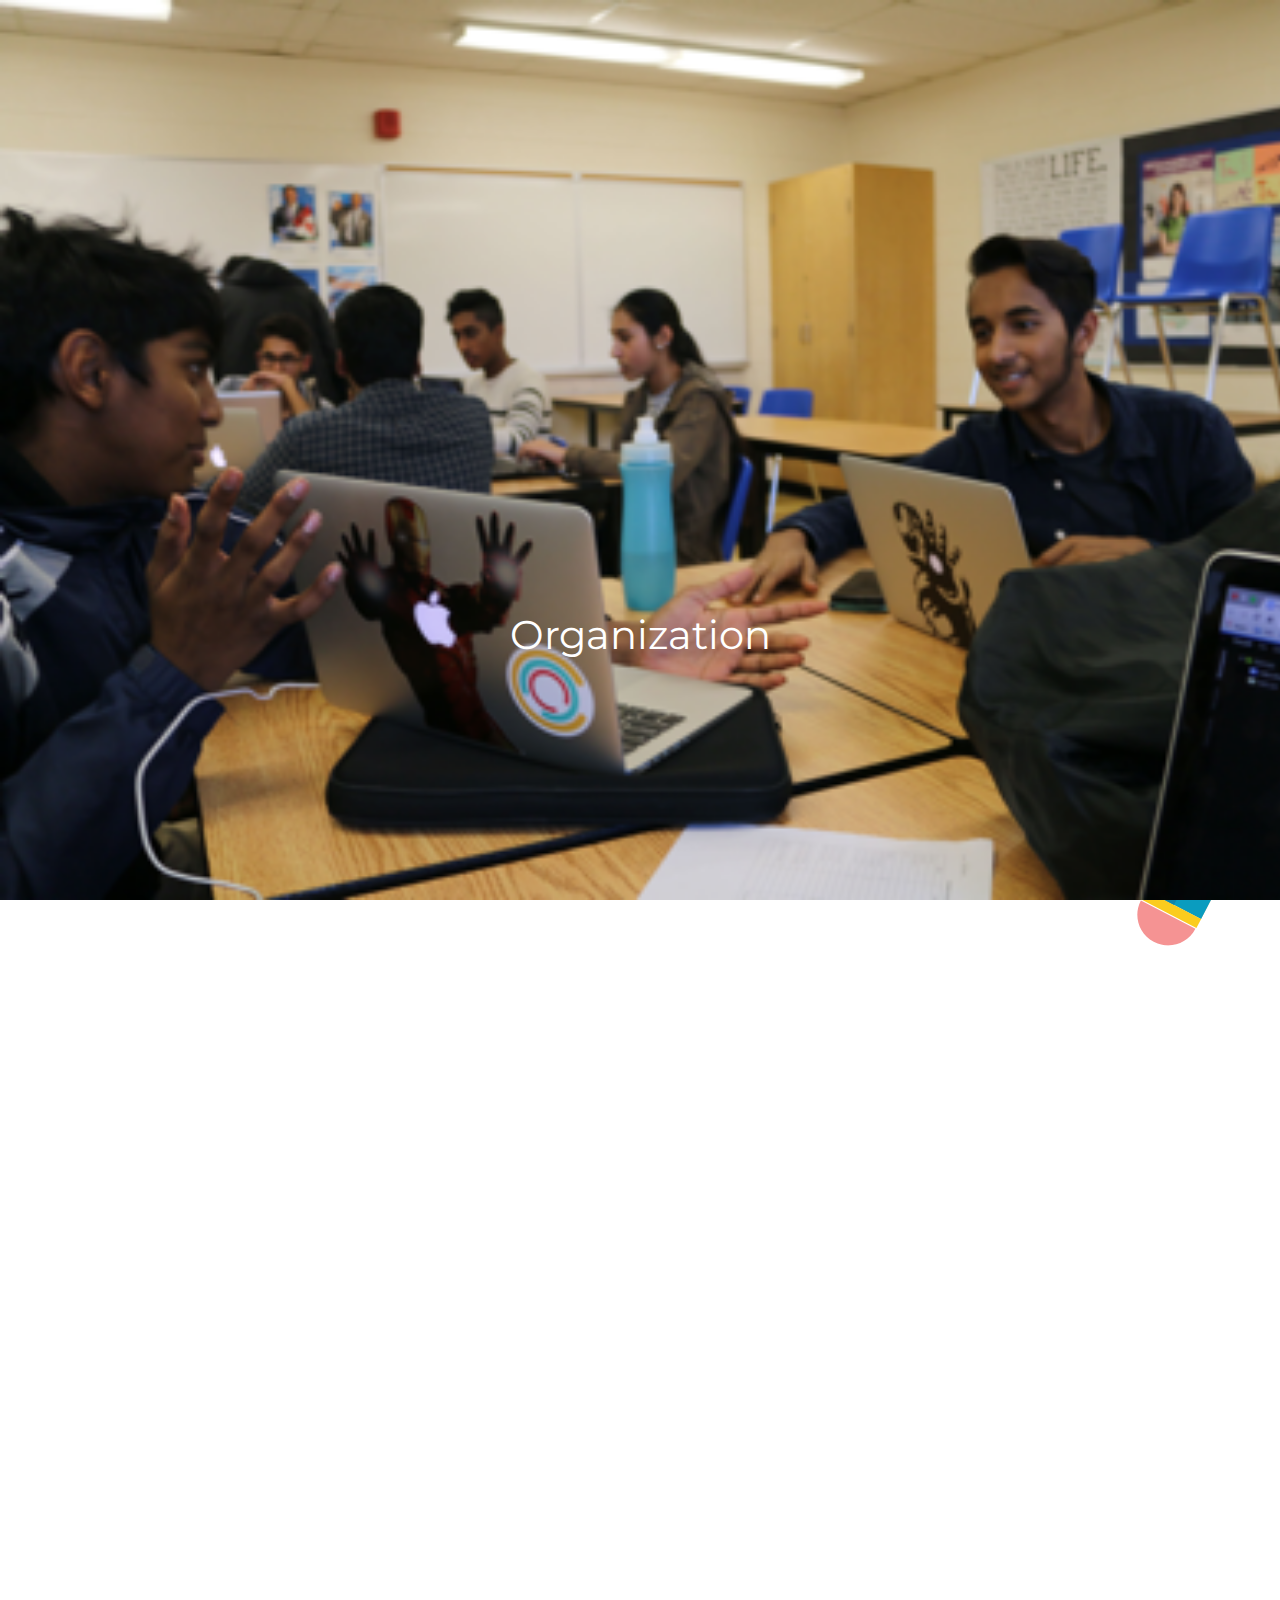
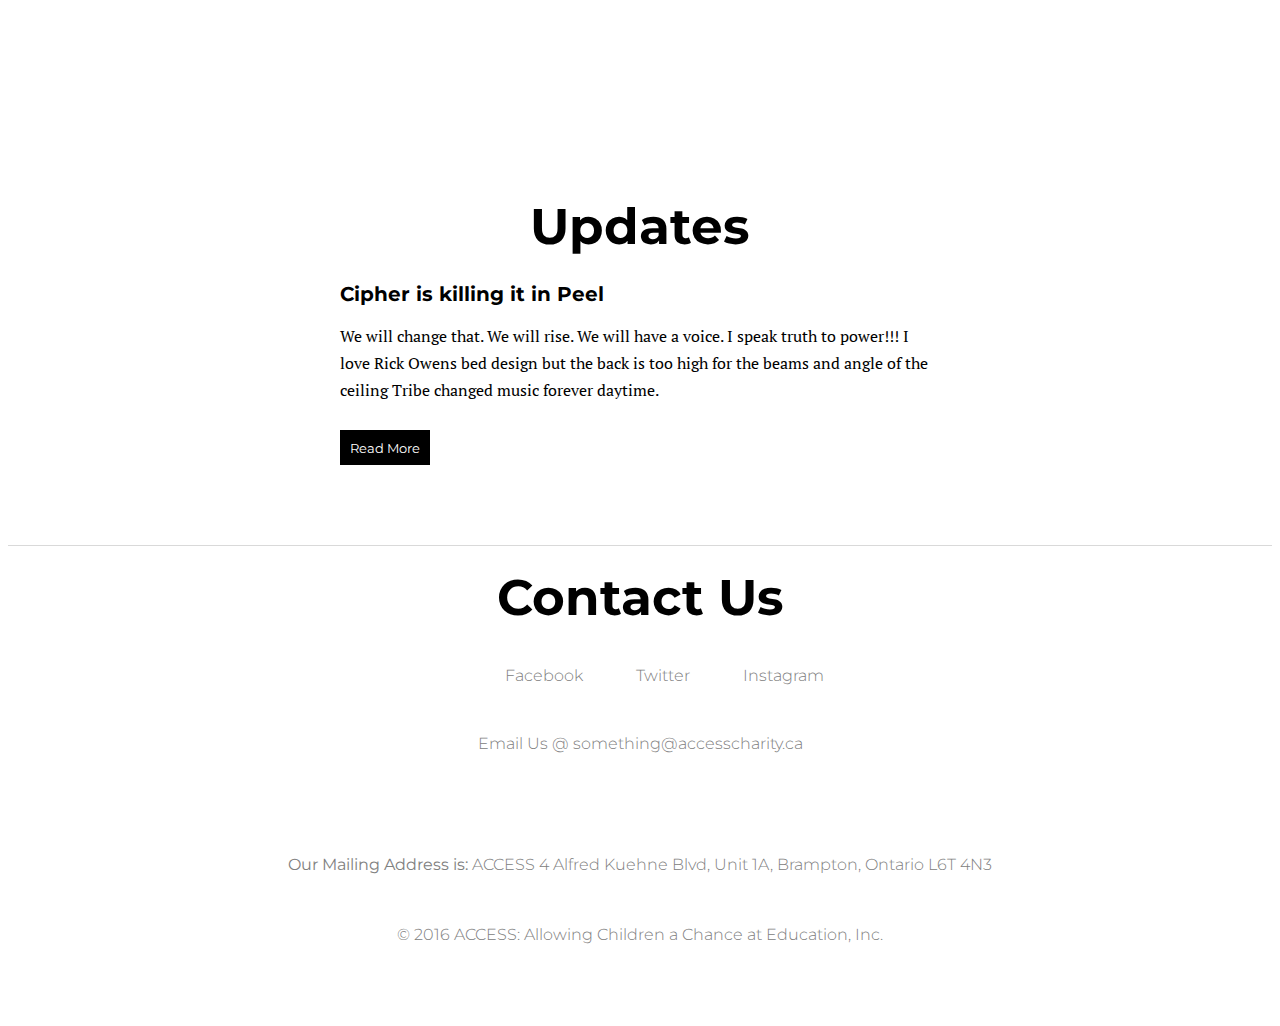
<file: index.html>
<!DOCTYPE html>
<html>
    <head>
        <title>ACCESS Website</title>
        <meta name="viewport" content="width=device-width, initial-scale=1">
        <script src="https://use.fonticons.com/2e323c14.js"></script>
        <link href='https://fonts.googleapis.com/css?family=PT+Serif:400,700' rel='stylesheet' type='text/css'>
        <link href='https://fonts.googleapis.com/css?family=Montserrat:400,700' rel='stylesheet' type='text/css'>
        <link rel="stylesheet" href="https://maxcdn.bootstrapcdn.com/bootstrap/3.3.6/css/bootstrap.min.css" integrity="sha384-1q8mTJOASx8j1Au+a5WDVnPi2lkFfwwEAa8hDDdjZlpLegxhjVME1fgjWPGmkzs7" crossorigin="anonymous">
        <link rel="stylesheet" href="css/main.css">
    </head>
    
    <body>
        <div class="navbar navbar-default navbar-fixed-top">
            <div class="container" id="navcontainer">
              <a class="navlink">Portfolio</a>
              <a class="navlink">Updates</a>
              <a class="navlink">Apply</a>
              <a class="navlink">Contact Us</a>
             </div>
        </div>
        <div class="container-fluid col-xs-12" id="main">
            <div id="main">
                <div class="positioner">
                    <h1 id="title"> access</h1>
                    <h1 id="question"> How Can We <br>Help You?</h1>
                    <h2 id="text">ACCESS mentors youth-led orgs.</h2>
                    <button type="button" class="btn btn-default" id="action"> See More </button>
                </div>
                <img class="img-responsive" id="pencil" src="img/ACCESSimage.svg">
            </div>
        </div>
        
        <div class="container-fluid" id="organizations">
         <div class="row" id="orgtoprow">
            <a class= "col-xs-3" href="org.html">
                <div class="dummy"></div>
                 <div class="org">
                     Organization
                </div>
            </a>
            <a class="col-xs-3" href="org.html">
                 <div class="dummy"></div>
                  <div class="org">
                     Organization
                </div>
            </a>
            <a class="col-xs-3" href="org.html">
            <div class="dummy"></div>
            <div class="org">
                Organization
            </div>
            </a>
<a class="col-xs-3" href="org.html">
                                     <div class="dummy"></div>

                     <div class="org">
                     Organization
                </div>
            </a>
         </div>
         <div class="row"  id="orgbotrow">
 <a class= "col-xs-3" href="org.html">
                <div class="dummy"></div>
                  <div class="org">
                     Organization
                </div>
            </a>
 <a class= "col-xs-3" href="org.html">
                <div class="dummy"></div>
                  <div class="org">
                     Organization
                </div>
            </a>
 <a class= "col-xs-3" href="org.html">
                <div class="dummy"></div>
                  <div class="org">
                     Organization
                </div>
            </a>
 <a class= "col-xs-3" href="org.html">
                <div class="dummy"></div>
                  <div class="org">
                     Organization
                </div>
            </a>
         </div>
     </div>
         <div class="container" id="blog">
             <h1>Updates</h1>
         <div class="container" id="post">
             <h2 id="postcontent">Cipher is killing it in Peel</h2>
             <p>We will change that. We will rise. We will have a voice. I speak truth to power!!! I love Rick Owens bed design but the back is too high for the beams and angle of the ceiling Tribe changed music forever daytime.</p>
             <button id="blogaction"> Read More </button>
         </div>
         </div>
           <div class="container-fluid" id="contactus">
                   <h1> Contact Us</h1>
                   <div class="col-xs-12" style="text-align: center"> 
                        <a class="socialmediablock" href="https://google.com">
                                 <i class="fa fa-facebook-official fa-2x" id="facebook"> </i>
                                 <p id="facebooklink" class="socialmedia">Facebook</p>
                         </a>
                        <a class="socialmediablock" href="https://google.com">
                              <i class="fa fa-twitter fa-2x" id="facebook"> </i>
                             <p class="socialmedia">Twitter</p>
                         </a>
                         <a class="socialmediablock" href="https://google.com">
                              <i class="fa fa-instagram fa-2x" id="facebook"> </i>
                             <p class="socialmedia">Instagram</p>
                         </a>
                         <p> Email Us @ something@accesscharity.ca</p>
                   </div>
                   <p style="text-align: center; padding-top: 70px;"> 
                   <b style="color: grey;">Our Mailing Address is: </b> ACCESS
                    4 Alfred Kuehne Blvd, Unit 1A, Brampton, Ontario L6T 4N3
                    <br><br>
                    
                    © 2016 ACCESS: Allowing Children a Chance at Education, Inc.
</p>
                 </div>
    </body>
</html>
</file>
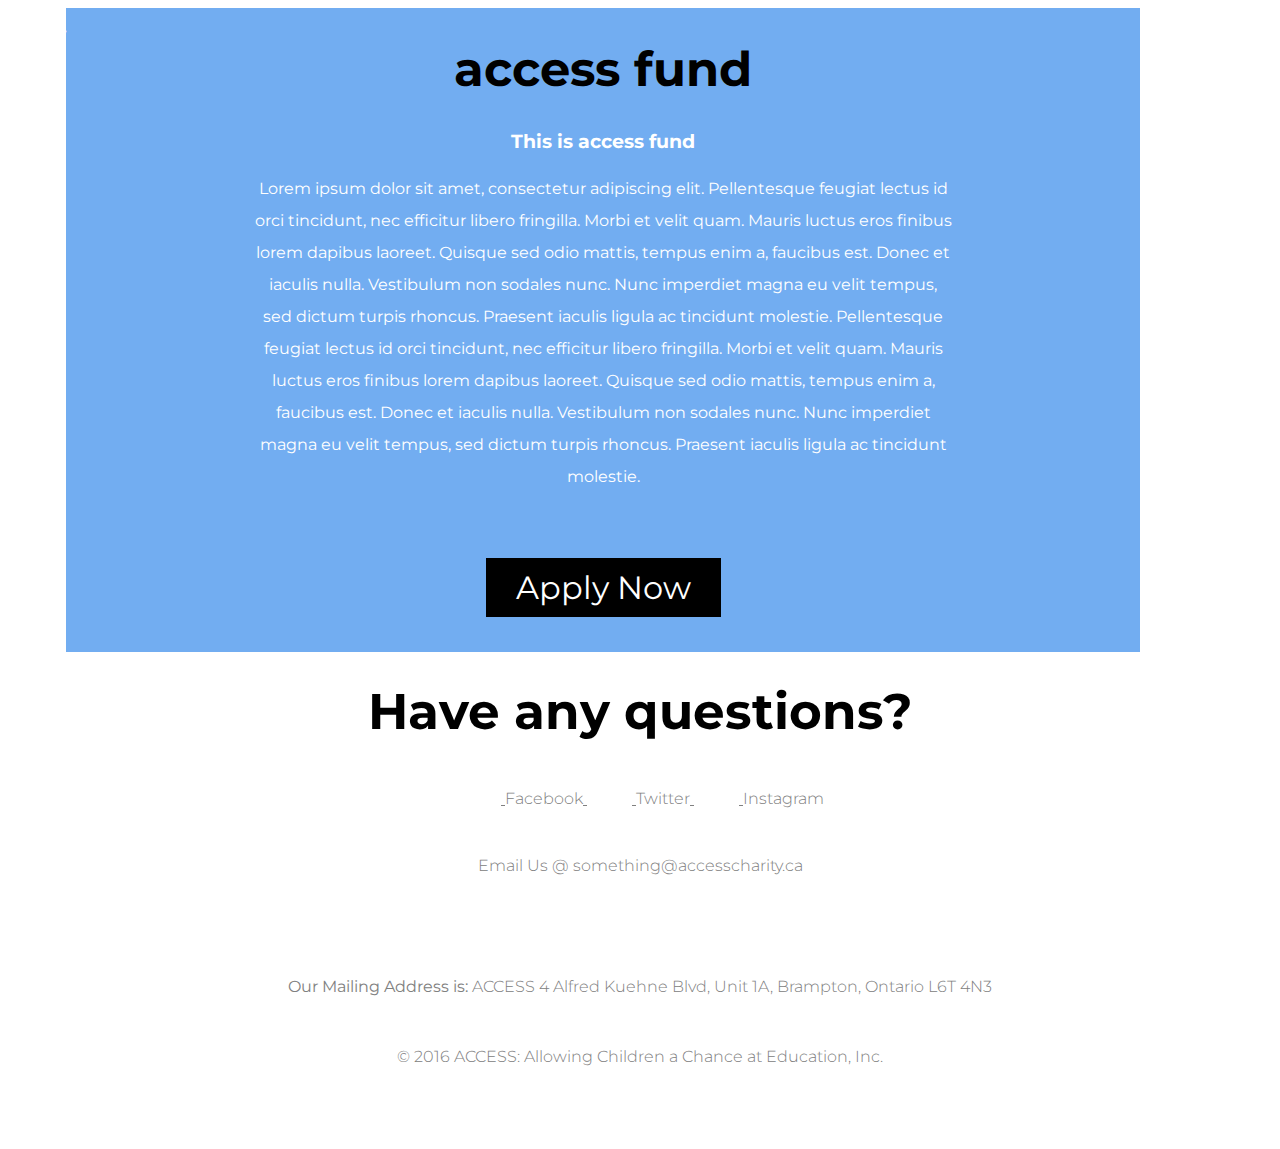
<file: apply.html>
<!doctype html>
<html lang="en">
<head>
    <meta charset="UTF-8">
    <title>ACCESS Fund</title>
    <meta name="viewport" content="width=device-width, initial-scale=1">
    <script src="https://use.fonticons.com/2e323c14.js"></script>
    <link href="https://maxcdn.bootstrapcdn.com/font-awesome/4.6.3/css/font-awesome.min.css" rel="stylesheet" integrity="sha384-T8Gy5hrqNKT+hzMclPo118YTQO6cYprQmhrYwIiQ/3axmI1hQomh7Ud2hPOy8SP1" crossorigin="anonymous">
    <link href='https://fonts.googleapis.com/css?family=PT+Serif:400,700' rel='stylesheet' type='text/css'>
    <link href='https://fonts.googleapis.com/css?family=Montserrat:400,700' rel='stylesheet' type='text/css'>
    <link rel="stylesheet" href="https://maxcdn.bootstrapcdn.com/bootstrap/3.3.6/css/bootstrap.min.css" integrity="sha384-1q8mTJOASx8j1Au+a5WDVnPi2lkFfwwEAa8hDDdjZlpLegxhjVME1fgjWPGmkzs7" crossorigin="anonymous">
    <link href="css/apply.css" rel="stylesheet">
</head>
<body>
    <div class="container col-xs-12" id="header">
            <h3> Apply </h3>
            <a> Return to Home</a>
    </div>
    <div class="container-fluid col-xs-12" id="main">
        <h1 style="font-weight: 700; font-size: 3em;"> access fund</h1>
        <h3> This is access fund</h3>
        <div class="col-xs-12">
            <div class="col-xs-12">
                <p> Lorem ipsum dolor sit amet, consectetur adipiscing elit. Pellentesque feugiat lectus id orci tincidunt, nec efficitur libero fringilla. Morbi et velit quam. Mauris luctus eros finibus lorem dapibus laoreet. Quisque sed odio mattis, tempus enim a, faucibus est. Donec et iaculis nulla. Vestibulum non sodales nunc. Nunc imperdiet magna eu velit tempus, sed dictum turpis rhoncus. Praesent iaculis ligula ac tincidunt molestie. Pellentesque feugiat lectus id orci tincidunt, nec efficitur libero fringilla. Morbi et velit quam. Mauris luctus eros finibus lorem dapibus laoreet. Quisque sed odio mattis, tempus enim a, faucibus est. Donec et iaculis nulla. Vestibulum non sodales nunc. Nunc imperdiet magna eu velit tempus, sed dictum turpis rhoncus. Praesent iaculis ligula ac tincidunt molestie. 
            </div>
            </p>
            <i class="col-xs-4 fa fa-money fa-5x" aria-hidden="true"></i>
            <i class="col-xs-4 fa fa-line-chart fa-5x"></i>
            <i class="col-xs-4 fa fa-pencil fa-5x"></i>
            <button id="action"> Apply Now </button>
        </div>

    </div>
    <div class="container-fluid col-xs-12" id="contactus">
        <h2> Have any questions?</h2>
        <div class="col-xs-12" style="text-align: center"> 
            <a class="socialmediablock" href="https://google.com">
                <i class="fa fa-facebook-official fa-2x" id="facebook"> </i>
                 <p id="facebooklink" class="socialmedia">Facebook</p>
            </a>
            <a class="socialmediablock" href="https://google.com">
                <i class="fa fa-twitter fa-2x" id="facebook"> </i>
                <p class="socialmedia">Twitter</p>
            </a>
            <a class="socialmediablock" href="https://google.com">
                <i class="fa fa-instagram fa-2x" id="facebook"> </i>
                <p class="socialmedia">Instagram</p>
            </a>
            <p> Email Us @ something@accesscharity.ca</p>
        </div>
        <p style="text-align: center; padding-top: 70px;"> 
        <b style="color: grey;">Our Mailing Address is: </b>
        ACCESS 4 Alfred Kuehne Blvd, Unit 1A, Brampton, Ontario L6T 4N3
        <br><br>
        © 2016 ACCESS: Allowing Children a Chance at Education, Inc.
        </p>
    </div>
</body>
</html>
</file>
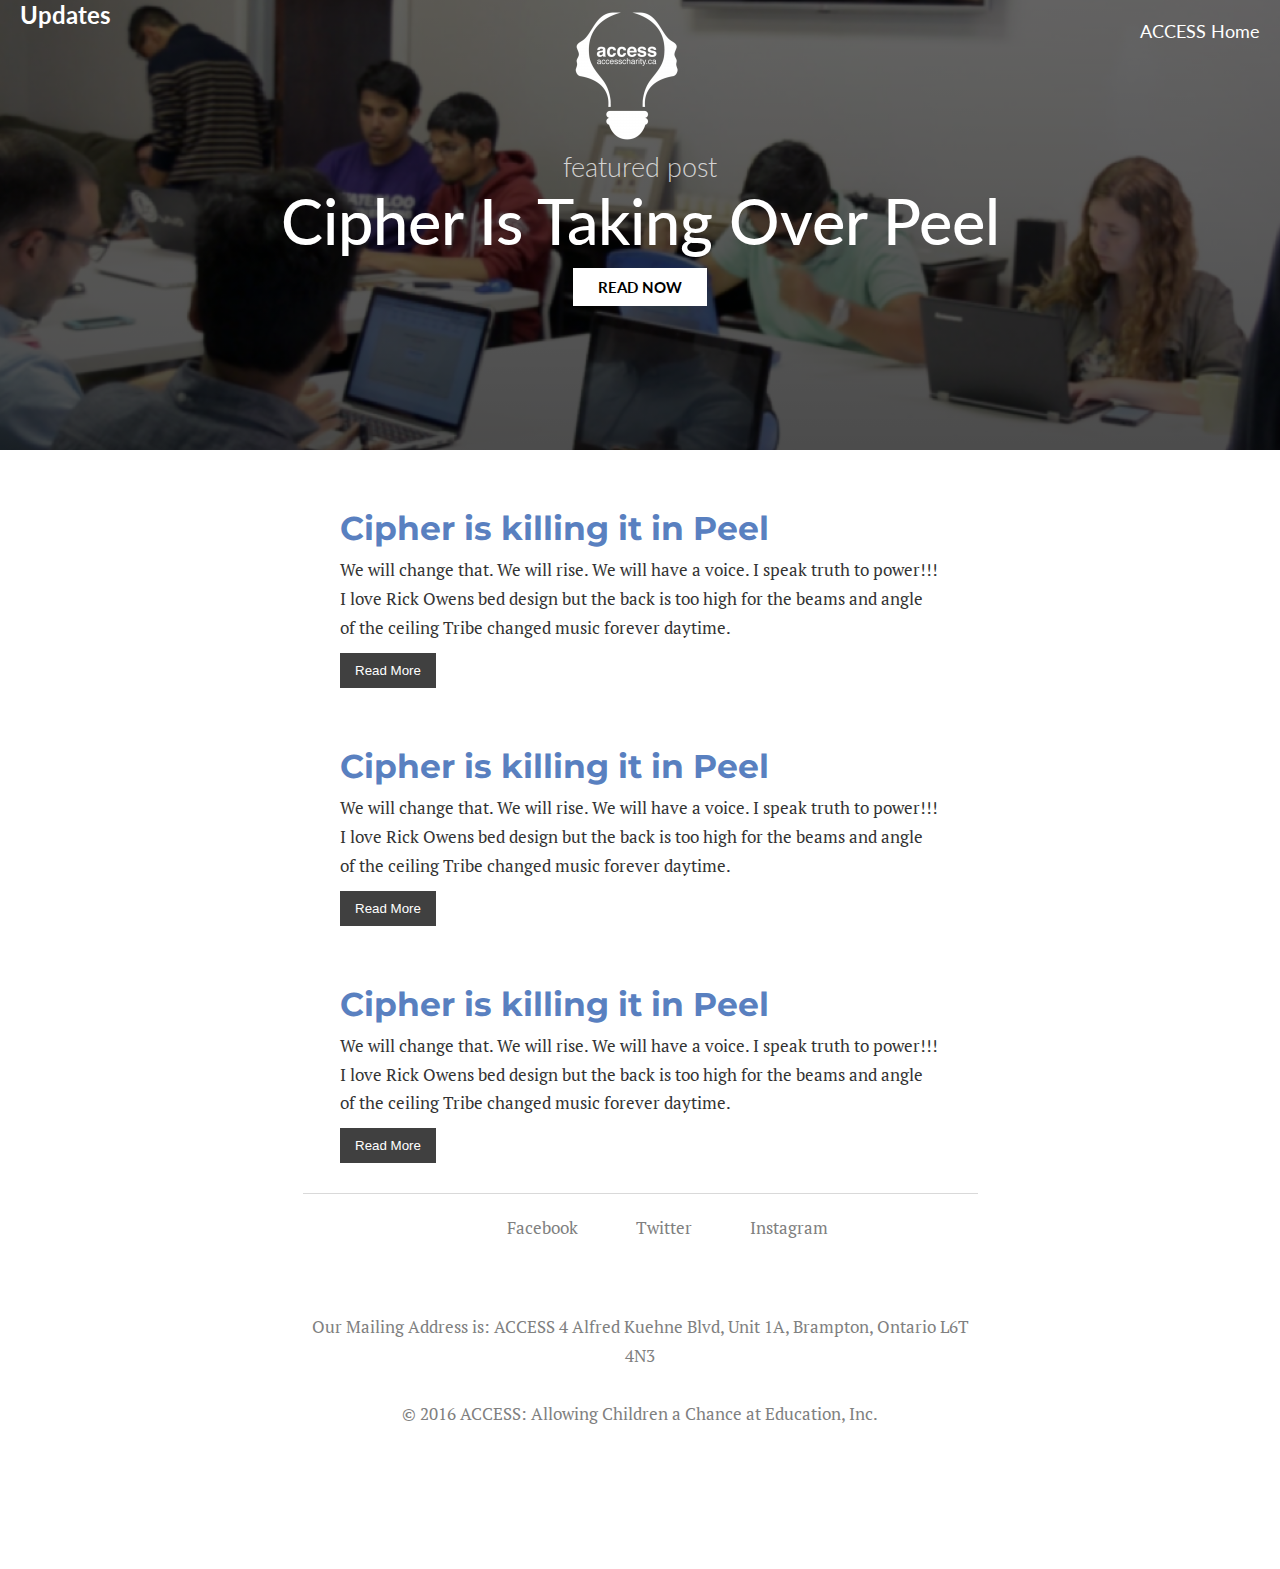
<file: blog.html>
<!DOCTYPE html>

<html lang="en">
    
    <head>

        <title> Cipher </title>
        <meta name="viewport" content="width=device-width, initial-scale=1, maximum-scale=1, user-scalable=no">
        <meta name="description" content="the unbeatn path. first-hand stories from drop-outs.">
        
        <link rel="stylesheet" href="https://maxcdn.bootstrapcdn.com/bootstrap/3.3.6/css/bootstrap.min.css" integrity="sha384-1q8mTJOASx8j1Au+a5WDVnPi2lkFfwwEAa8hDDdjZlpLegxhjVME1fgjWPGmkzs7" crossorigin="anonymous">
        <link rel="stylesheet" href="css/blog.css">
        <script src="https://use.fonticons.com/2e323c14.js"></script>
        <link href='https://fonts.googleapis.com/css?family=Lato:900,700,400,300' rel='stylesheet' type='text/css'>
        <link href='https://fonts.googleapis.com/css?family=PT+Serif:400,700,400italic,700italic' rel='stylesheet' type='text/css'>
        <link href='https://fonts.googleapis.com/css?family=Montserrat:400,700' rel='stylesheet' type='text/css'>
        <link href="https://maxcdn.bootstrapcdn.com/font-awesome/4.6.3/css/font-awesome.min.css" rel="stylesheet" integrity="sha384-T8Gy5hrqNKT+hzMclPo118YTQO6cYprQmhrYwIiQ/3axmI1hQomh7Ud2hPOy8SP1" crossorigin="anonymous">
    </head>
    
    <body class="body-what">
        <div class="container-fluid full-width">
            <div class="row">
                
                <div class="col-md-12 large-bg" style="background: linear-gradient( rgba(0, 0, 0, 0.60), rgba(0, 0, 0, 0.70) ), url('img/header-cipher.png'); background-repeat:no-repeat; background-size:cover; background-position:15%">
                    <div class="row" id="featured">
                        <h2 id="currentpage">Updates</h2>
                        <a id="returnhome" href="index.html">  
                            <i class="fa fa-home" aria-hidden="true"></i> 
                            ACCESS Home 
                        </a>
                        <img src="img/ACCESS-Logo-White-on-Clear-150x150.png" id="logo">
                        <p class="title-subtitle"> featured post</p>
                        <h1 class="name-heading"> Cipher is taking over peel</h1>
                        <button class="center-block button-site">
                            Read now
                        </button>
                    </div>

                </div>
                
                <div class="body-writing">
                  <div class="container" id="post">
                     <h2 id="posttitle">Cipher is killing it in Peel</h2>
                     <p>We will change that. We will rise. We will have a voice. I speak truth to power!!! I love Rick Owens bed design but the back is too high for the beams and angle of the ceiling Tribe changed music forever daytime.</p>
                     <button id="blogaction"> Read More </button>
                 </div>
                                   <div class="container" id="post">
                     <h2 id="posttitle">Cipher is killing it in Peel</h2>
                     <p>We will change that. We will rise. We will have a voice. I speak truth to power!!! I love Rick Owens bed design but the back is too high for the beams and angle of the ceiling Tribe changed music forever daytime.</p>
                     <button id="blogaction"> Read More </button>
                 </div>
                                   <div class="container" id="post">
                     <h2 id="posttitle">Cipher is killing it in Peel</h2>
                     <p>We will change that. We will rise. We will have a voice. I speak truth to power!!! I love Rick Owens bed design but the back is too high for the beams and angle of the ceiling Tribe changed music forever daytime.</p>
                     <button id="blogaction"> Read More </button>
                 </div>
                   <div class="container-fluid" id="contactus">
                   <div class="col-xs-12" style="text-align: center"> 
                        <a class="socialmediablock" href="https://google.com">
                                 <i class="fa fa-facebook-official fa-2x" id="facebook"> </i>
                                 <p id="facebooklink" class="socialmedia">Facebook</p>
                         </a>
                        <a class="socialmediablock" href="https://google.com">
                              <i class="fa fa-twitter fa-2x" id="facebook"> </i>
                             <p class="socialmedia">Twitter</p>
                         </a>
                         <a class="socialmediablock" href="https://google.com">
                              <i class="fa fa-instagram fa-2x" id="facebook"> </i>
                             <p class="socialmedia">Instagram</p>
                         </a>
                   </div>
                   <p style="text-align: center; padding-top: 70px;"> Our Mailing Address is: ACCESS
4 Alfred Kuehne Blvd, Unit 1A, Brampton, Ontario L6T 4N3
<br><br>

© 2016 ACCESS: Allowing Children a Chance at Education, Inc.
</p>
                 </div>
            </div>    
            </div>
        </div>
    </body>
</html>
</file>
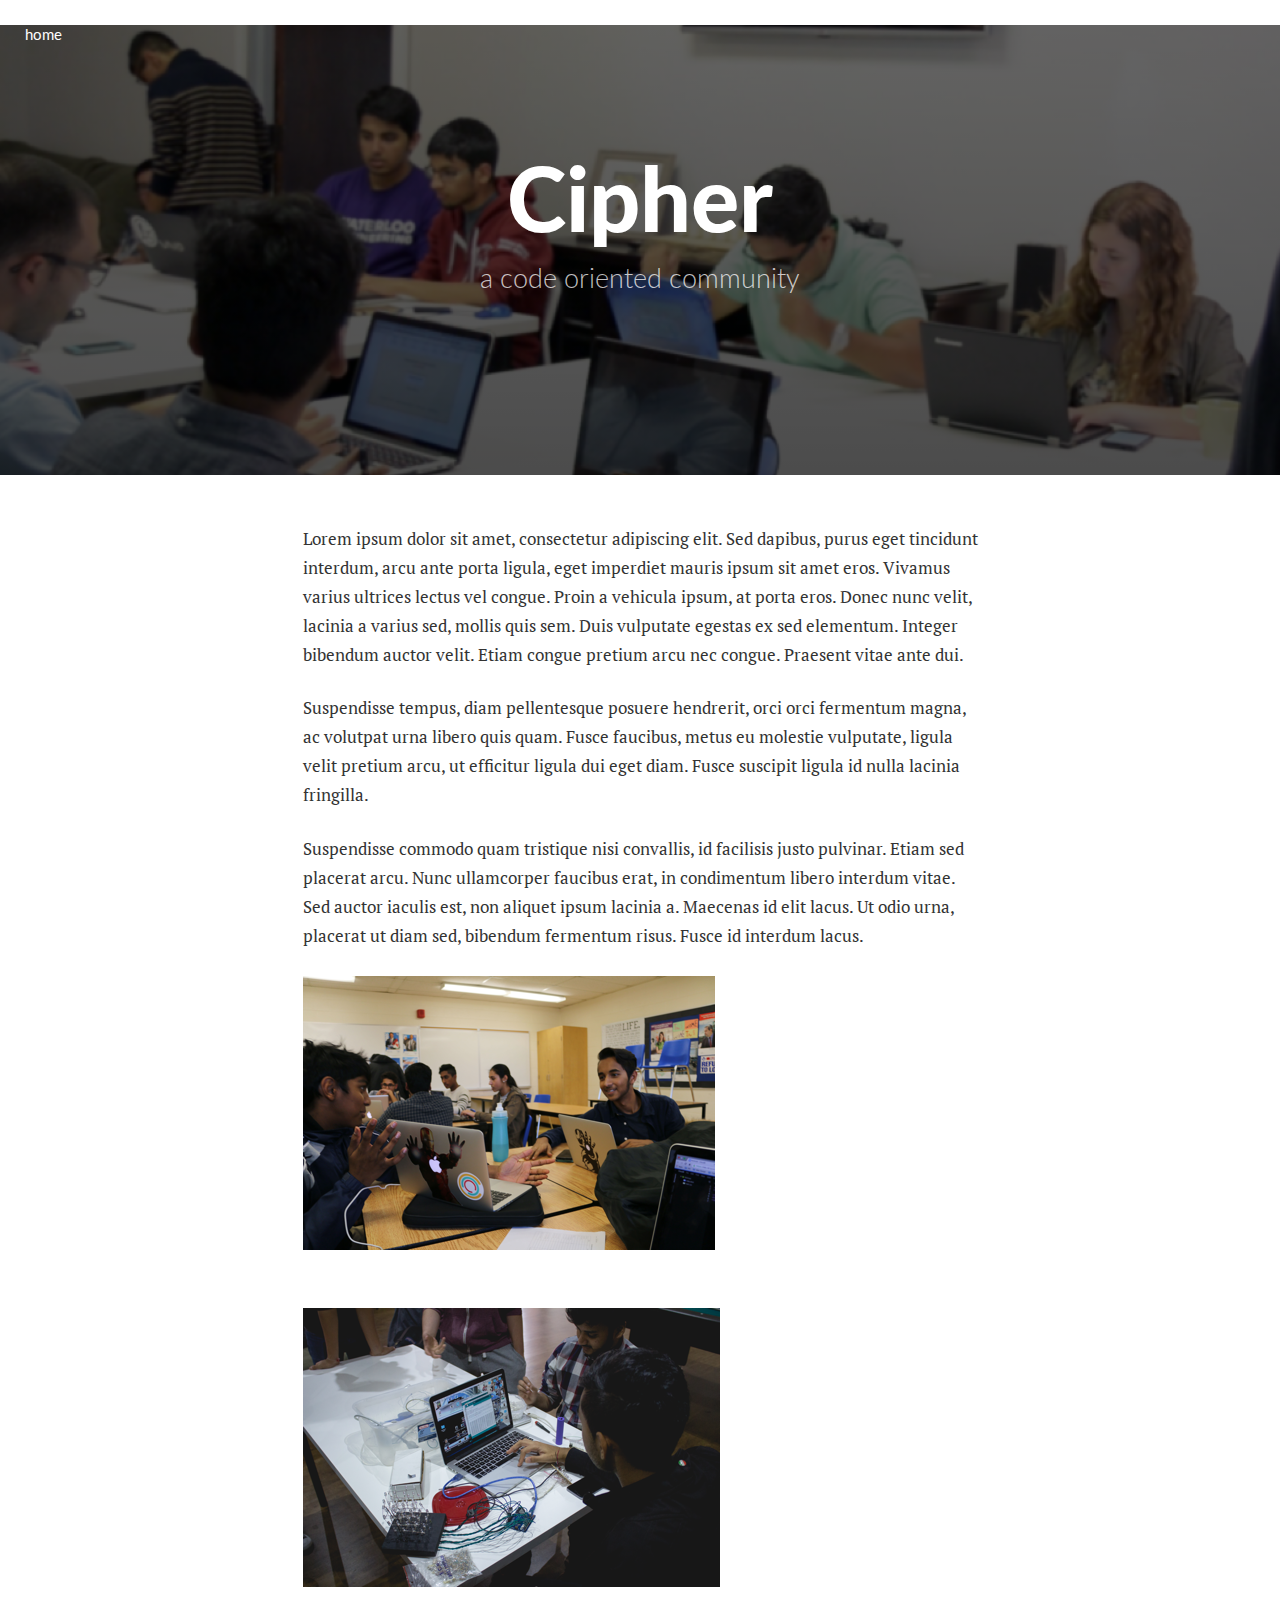
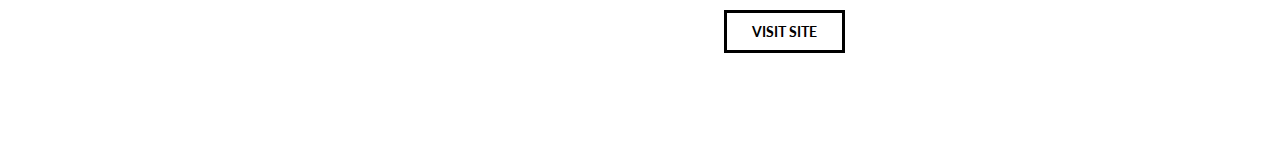
<file: org.html>
<!DOCTYPE html>

<html lang="en">
    
    <head>

        <title> Cipher </title>
        <meta name="viewport" content="width=device-width, initial-scale=1, maximum-scale=1, user-scalable=no">
        <meta name="description" content="the unbeatn path. first-hand stories from drop-outs.">
        
        <link rel="stylesheet" href="https://maxcdn.bootstrapcdn.com/bootstrap/3.3.6/css/bootstrap.min.css" integrity="sha384-1q8mTJOASx8j1Au+a5WDVnPi2lkFfwwEAa8hDDdjZlpLegxhjVME1fgjWPGmkzs7" crossorigin="anonymous">
        <link rel="stylesheet" href="css/article.css">
        
        <link href='https://fonts.googleapis.com/css?family=Lato:900,700,400,300' rel='stylesheet' type='text/css'>
        <link href='https://fonts.googleapis.com/css?family=PT+Serif:400,700,400italic,700italic' rel='stylesheet' type='text/css'>

    </head>
    
    <body class="body-what">
        <div class="container-fluid full-width">
            <div class="row">
                
                <div class="col-md-12 large-bg" style="background: linear-gradient( rgba(0, 0, 0, 0.60), rgba(0, 0, 0, 0.70) ), url('img/header-cipher.png'); background-repeat:no-repeat; background-size:cover; background-position:15%">
                    
                    <div class="row">
                        <a href="index.html">
                            <div class="home-button"> 
                            home
                            </div>
                         </a>
                    </div>
                    
                    <div class="row">
                        <h1 class="name-heading"> cipher</h1>
                        <p class="title-subtitle"> a code oriented community</p>
                    </div>

                </div>
                
                <div class="body-writing">
                    
                    <p class="main-text"> 
                    Lorem ipsum dolor sit amet, consectetur adipiscing elit. Sed dapibus, purus eget tincidunt interdum, arcu ante porta ligula, eget imperdiet mauris ipsum sit amet eros. Vivamus varius ultrices lectus vel congue. Proin a vehicula ipsum, at porta eros. Donec nunc velit, lacinia a varius sed, mollis quis sem. Duis vulputate egestas ex sed elementum. Integer bibendum auctor velit. Etiam congue pretium arcu nec congue. Praesent vitae ante dui. </p>
                    
                   <p class="main-text"> 
                   Suspendisse tempus, diam pellentesque posuere hendrerit, orci orci fermentum magna, ac volutpat urna libero quis quam. Fusce faucibus, metus eu molestie vulputate, ligula velit pretium arcu, ut efficitur ligula dui eget diam. Fusce suscipit ligula id nulla lacinia fringilla. 
                   </p>
                   
                   <p class="main-text"> 
                    Suspendisse commodo quam tristique nisi convallis, id facilisis justo pulvinar. Etiam sed placerat arcu. Nunc ullamcorper faucibus erat, in condimentum libero interdum vitae. Sed auctor iaculis est, non aliquet ipsum lacinia a. Maecenas id elit lacus. Ut odio urna, placerat ut diam sed, bibendum fermentum risus. Fusce id interdum lacus. 
                 </p>

                    <img class="col-xs-6 img-responsive article-img" src="img/cipher-1.png">
                    
                    <img class="col-xs-6 img-responsive article-img" src="img/cipher-2.png">

                    <a href="http://projectcipher.io"> 
                        <button class="center-block button-site">
                            Visit Site
                        </button>
                    </a>
                 
            </div>    
            </div>
        </div>
    </body>
</html>
</file>
<file: css/main.css>
* {
    font-family: 'Montserrat', sans-serif;
}

a:hover, a:visited, a:link, a:active {
    text-decoration: none;
}

a {
    color: grey;
}

.navbar {
    display: inline-flex;
    border: none;
    background-color: black;
}

#navcontainer {
    margin: auto 5px;
    width: 100%;
    text-align: right;
}

.navlink {
    font-size: 1.2em;
    margin-left: 10px;
    color: white;
    position: relative;
    padding-bottom: 4px;

}

.navlink:after {
    content: '';
      position: absolute;
      bottom: 0;
      left: 0;
      width: 0%;
      border-bottom: 2px solid white;
      transition: width .5s ease;
      /*-moz-transition: width .5s ease, background-color .5s ease;*/
      /*-webkit-transition: width .5s ease, background-color .5s ease;*/
      /*-ms-transition: width .5s ease, background-color .5s ease;*/
}

.navlink:hover {
    color: white;
}
.navlink:hover:after{
     color: white;
     width: 100%;
}
#main {
    height: 500px;
    background-color: #72adf1;
    overflow: hidden;
}

#organizations {
}

.positioner {
    margin-left:8vh;
}


.org {
    color: white;
    border: none;
    display: inline-block;
    background-image: url("../img/cipher-1.png");
    background-size: cover;
    vertical-align: middle;
    position: absolute;
    top: 0;
    bottom: 0;
    left: 0;
    right: 0;
    text-align:center;
    padding-top:calc(50% - 30px);
    line-height: 50px;
    font-size: 2.5em;
    
}

.dummy {
    margin-top: 100%;
}
.orgname {
    position: absolute;
    margin-bottom: 10vh;
    left: 0;
    right: 0;
    bottom: 0;
}

#blog {
   
    margin-top: 65px;
    margin-bottom: 50px;
    border: none;
    padding-bottom: 30px;
}

#blog h1 {
    text-align: center;
    color: black;
}

#title {
    font-size: 40px;
    font-weight:700;
    color: black;
    padding: 8px;
    padding-top: 45px;
    display: inline-block;
}

#question {
    color: white;
    font-size: 70px;
}

#text {
    font-family: 'PT Serif', serif;
    font-size: 25px;
    color: white;
}

#action {
    margin-top: 20px;
    border: none;
    border-radius: 0;
    font-size: 17px;
    color: white;
    background-color: black;
    padding-left: 30px;
    padding-right: 30px;
    padding-top: 10px;
    padding-bottom: 10px;
}

#pencil {
   position: absolute;
   right: 0;
   bottom: 0;
   margin-bottom: -80px;
}

#post {
    margin-left: auto;
    margin-right: auto;
    text-align: left;
}

#blogaction {
    margin-top:10px;
    padding-left: 10px;
    padding-right: 10px;
    border: none;
    background-color: black;
    color: white;
    height: 35px;
}

#contactus {
    border-top: 1px solid #D9D9D9;
    color: #808080;
}

.footer-positioner {
    margin-left:10vh;
}

#facebook {
    width: 30px;
    display:inline-block;
}

#facebooklink {
    top: 0;
}
.socialmedia {
    margin-top: 0;
    display: inline-block;
}

.socialmediablock {
    margin-top: 10px;
    display: inline;
    margin-left: 15px;
}
.row a {
    color: black ;
}


#contactus {
    font-weight:300;
    padding-bottom: 50px;
    line-height: 2.2em;
}

#contactus h1 {
    font-size: 50px;
    text-align: center;
    padding-bottom: 10px;
    color: black;
}
#bloglink {
    margin-bottom: 0px;
}
#post p {
    line-height: 1.7;
    font-family: 'PT Serif', serif;
}

#blog h1 {
    font-size: 50px;
    margin-bottom:25px;
}

#postcontent {
    font-size: 20px;
}

.col-xs-3 {
    padding: 0;
}


@media screen and (min-width:1400px) {
    .positioner {
        margin-left:18vh;
    }
    
    #pencil {
        margin-right:16vh;
    }
    
}

@media screen and (min-width:740px) {
    #post {
        width: 600px;
    }
}

@media screen and (max-width:1000px) {
    #pencil {
        display:none;
    }
    
    #main {
        text-align:center;
    }
    
    .org {
        font-size: 2em;
    }
    
    .positioner {
        margin-left: 0;
    }
    
}

@media screen and (max-width:800px) { 
    .org {
        font-size: 1.5em;
    }
    
    
}

@media screen and (max-width:650px) { 
    .org {
        font-size: 1.4em;
    }
    
    
}

@media screen and (max-width:550px) { 
    .org {
        font-size: 1.2em;
    }
    
    
}


@media screen and (max-width:563px) { 
    #question {
        font-size: 4.9em;
    }
    
}

@media screen and (max-width:530px) { 
  
    
}

@media screen and (max-width:519px) { 
    #question {
        font-size: 4.2em;
    }
    
}

@media screen and (max-width:470px) { 
    .org {
        font-size: 1em;
    }
    
    
}

@media screen and (max-width:480px) { 
    .org {
        font-size: 0.9em;
    }
    
    
}

@media screen and (max-width:349px) { 
    .org {
        font-size: 0.8em;
    }
    
    #question {
        font-size: 3.6em;
    }
    
    #text {
        font-size: 1.5em;
    }
    
}
</file>
<file: css/apply.css>
* {
    font-family: 'Montserrat', sans-serif;
}

#header {
    background-color: black;
    color: white;
}

#header h3 {
    margin-top: 15px;
    float: left;
}

#header a {
    color: white;
    margin-top: 15px;
    float: right;
}
#main {
    color: white;
    padding-bottom: 35px;
    text-align: center;
    background-color: #72adf1;
    overflow: hidden;
}

#main h1 {
    color: black;
}

#main div p {
    width: 700px;
    line-height: 2em;
    margin: auto;
    margin-bottom: 30px;

}

#main div {
    margin-top: 20px;
}

#main div div {
    text-align: center;
}
#action {
    margin-top: 35px;
    border: none;
    border-radius: 0;
    font-size: 2em;
    color: white;
    background-color: black;
    padding-left: 30px;
    padding-right: 30px;
    padding-top: 10px;
    padding-bottom: 10px;
}
#contactus {
    color: #808080;
}

.footer-positioner {
    margin-left:10vh;
}

#facebook {
    width: 30px;
    display:inline-block;
}

#facebooklink {
    top: 0;
}
.socialmedia {
    margin-top: 0;
    display: inline-block;
}

.socialmediablock {
    color: grey;
    margin-top: 10px;
    display: inline;
    margin-left: 15px;
}
.row a {
    color: black ;
}


#contactus {
    margin-top: 20px;
    font-weight:300;
    padding-bottom: 50px;
    line-height: 2.2em;
}

#contactus h2 {
    font-size: 50px;
    text-align: center;
    padding-bottom: 10px;
    color: black;
}
</file>
<file: css/blog.css>
/* Article CSS */

* {
margin: 0;
padding: 0;
}

.full-width {
    width: 100%;
    min-width: 100%;
    max-width: 100%;
    margin-bottom:10vh;
}

a:hover, a:visited, a:link, a:active {
    text-decoration: none;
}

.body-what {
    background-color:#fff;
    font-family:"Lato";
}

.large-bg {
    text-align:center;
    height:50vh;
    margin-bottom:50px;
    background-repeat:no-repeat;
    background-size:cover; 
}

#currentpage {
    float: left;
    margin-left: 20px;
    color: white;
    
}

#returnhome {
    float: right;
    margin-top: 20px;
    margin-right: 20px;
    color: white;
    font-size: 18px;
}

#logo {
    display: block;
    margin-left: auto;
    margin-right: auto;
}

#featured {
    text-align: center;
}

.name-heading {
    color:#fff;
    font-size:7vh;
    font-weight:500;
    margin-top:0px;
    margin-bottom:10px;
    text-transform:capitalize;
}

.title-subtitle {
    color:rgba(255,255,255,0.75);
    font-size:3vh;
    font-weight:300;
}

.body-writing {
    font-family: "PT Serif";
    font-size:17px;
    max-width:675px;
    line-height:1.7;
    margin-left:auto;
    margin-right:auto;
    color: rgb(51, 51, 51);
    -webkit-font-smoothing: antialiased;
}

.bio-text {
    font-weight:400;
    font-style:italic;
    line-height:30px;
    max-width:600px;
    margin-left:auto;
    margin-right:auto;
}

.main-text {
    color: rgb(51, 51, 51);
    margin-bottom:25px;
}

.main-header {
    font-family:"Lato";
    font-size:50px;
    font-weight:900;    
    color:#383838;
    text-align: center;
    margin-bottom:10px;
    text-transform:capitalize;
}

.main-subheader {
    font-family:"Lato";
    font-size:30px;
    font-weight:300;    
    text-align: center;
    margin-bottom:40px;
    text-transform:lowercase;
}

.minor-header {
    font-family:"Lato";
    font-size:27px;
    line-height:1.5;
    font-weight:900;    
    text-align: left;
    margin-top:30px;
    margin-bottom:25px;
}

.important-text {
   font-family:"Lato";
   font-style:italic;
   font-size:25px;
   line-height:1.5;
   font-weight:500;
   margin-top:50px;
   margin-bottom:50px;
   text-align:center;
   
}

.block-quote-text {
    font-size:20px;
    font-style:italic;
    border-left: 3px solid rgba(0,0,0,0.8);
    padding-left: 20px;
    padding-bottom: 3px;
    margin-left: -23px;
    margin-bottom:25px;
}

.bold {
    font-weight:700;
}

.italic {
    font-style: italic;
}

.article-img {
    margin-bottom:50px;
}

.footer-information {
    text-align:center;
    margin-bottom:40px;
}

.published {
    font-size:20px;
    margin-bottom:20px;
    font-style:italic;
}

.interviewee-site {
    font-size:20px;
    color: rgb(51, 51, 51);
    text-decoration:none;
}

a.links {
    color: rgb(51, 51, 51);
    text-decoration:underline;
}

a.links:hover{
    color: rgb(51, 51, 51);
    text-decoration:underline;

}

a.links:visited {
    color: rgb(51, 51, 51);
    text-decoration:underline;
}

a.links-icons {
    color: rgb(51, 51, 51);
}

a.links-icons:hover {
    color: rgb(51, 51, 51);

}

a.links-icons:visited {
    color: rgb(51, 51, 51);

}

.share-text {
    font-size:20px;
    font-weight:700;
}

.home {
    background-color:rgb(51, 51, 51);
	-moz-border-radius:28px;
	-webkit-border-radius:28px;
	border-radius:28px;
	border:1px solid rgb(51, 51, 51);
	cursor:pointer;
	color:#ffffff;
	font-size:20px;
	padding:16px 31px;
}

.home:hover {
    background-color:rgb(51, 51, 51);
}

.home.active {
    text-decoration:none;
}

.small-break {
    width:150px;
    height: 2px;
    background: #333;
    margin-left:auto;
    margin-right:auto;
    margin-top:40px;
    margin-bottom:40px;
}

.button-site {
    padding: 10px 25px;
    font-size:15px;
    font-family:"Lato";
    font-weight:700;
    background-color: #FFF;
    color: black;
    border: none;
    text-transform: uppercase;
}

#post {
    font-family: 'Montserrat', sans-serif;
    margin-top: 50px;
    margin-left: auto;
    margin-right: auto;
    text-align: left;
    width: 600px;
}

#post p {
    line-height: 1.7;
    font-family: 'PT Serif', serif;
}

#blogaction {
    margin-top:10px;
    padding-left: 15px;
    padding-right: 15px;
    border: none;
    background-color: #404040;
    color: white;
    height: 35px;
}

#posttitle {
    font-size: 33px;
    color: #5980C0;
}

#contactus {
    font-weight:300;
    padding-top: 20px;
    padding-bottom: 50px;
}

.footer-positioner {
    margin-left:10vh;
}

#facebook {
    width: 30px;
    display:inline-block;
}

#facebooklink {
    top: 0;
}
.socialmedia {
    margin-top: 0;
    display: inline;
}

.socialmediablock {
    display: inline;
    margin-top: 10px;
    margin-left: 20px;
}
.row a {
    color: grey ;
}

#contactus {
    margin-top: 30px;
    border-top: 1px solid #D9D9D9;
    color: #808080;
}

/* Media Queries */
@media screen and (max-width:715px) {
    .body-writing {
        max-width:600px;
        font-size:18px;
    }
    
    .block-quote-text {
        font-size:18px;
    }
}

@media screen and (max-width:670px) {
    .body-writing {
        max-width:550px;
        font-size:18px;
    }
   
}

@media screen and (max-width: 600px) {
    .body-writing {
        max-width:400px;
    }

}

@media screen and (max-width:480px) {
    .body-writing {
        max-width:375px;
    }
}

@media screen and (max-width:414px) {
    .body-writing {
        max-width:385px;
    }
}

@media screen and (max-width:375px) {
    .body-writing {
        max-width:345px;
    }
}

@media screen and (max-width:320px) {
    .body-writing {
        max-width:290px;
        font-size:17px;
    }
}
</file>
<file: css/article.css>
/* Article CSS */

* {
margin: 0;
padding: 0;
}

.full-width {
    width: 100%;
    min-width: 100%;
    max-width: 100%;
    margin-bottom:10vh;
}

a:hover, a:visited, a:link, a:active {
    text-decoration: none;
}

.body-what {
    background-color:#fff;
    font-family:"Lato";
}

.large-bg {
    text-align:center;
    height:50vh;
    margin-bottom:50px;
    background-repeat:no-repeat;
    background-size:cover; 
}

.home-button {
    color:#FFF;
    font-size:15px;
    margin-top:25px;
    margin-left:25px;
    text-align:left;
}

.name-heading {
    color:#fff;
    font-size:10vh;
    font-weight:900;
    margin-top:100px;
    margin-bottom:10px;
    text-transform:capitalize;
}

.title-subtitle {
    color:rgba(255,255,255,0.75);
    font-size:3vh;
    font-weight:300;
}

.body-writing {
    font-family: "PT Serif";
    font-size:17px;
    max-width:675px;
    line-height:1.7;
    margin-left:auto;
    margin-right:auto;
    color: rgb(51, 51, 51);
    -webkit-font-smoothing: antialiased;
}

.bio-text {
    font-weight:400;
    font-style:italic;
    line-height:30px;
    max-width:600px;
    margin-left:auto;
    margin-right:auto;
}

.main-text {
    color: rgb(51, 51, 51);
    margin-bottom:25px;
}

.main-header {
    font-family:"Lato";
    font-size:50px;
    font-weight:900;    
    color:#383838;
    text-align: center;
    margin-bottom:10px;
    text-transform:capitalize;
}

.main-subheader {
    font-family:"Lato";
    font-size:30px;
    font-weight:300;    
    text-align: center;
    margin-bottom:40px;
    text-transform:lowercase;
}

.minor-header {
    font-family:"Lato";
    font-size:27px;
    line-height:1.5;
    font-weight:900;    
    text-align: left;
    margin-top:30px;
    margin-bottom:25px;
}

.important-text {
   font-family:"Lato";
   font-style:italic;
   font-size:25px;
   line-height:1.5;
   font-weight:500;
   margin-top:50px;
   margin-bottom:50px;
   text-align:center;
   
}

.block-quote-text {
    font-size:20px;
    font-style:italic;
    border-left: 3px solid rgba(0,0,0,0.8);
    padding-left: 20px;
    padding-bottom: 3px;
    margin-left: -23px;
    margin-bottom:25px;
}

.bold {
    font-weight:700;
}

.italic {
    font-style: italic;
}

.article-img {
    margin-bottom:50px;
}

.footer-information {
    text-align:center;
    margin-bottom:40px;
}

.published {
    font-size:20px;
    margin-bottom:20px;
    font-style:italic;
}

.interviewee-site {
    font-size:20px;
    color: rgb(51, 51, 51);
    text-decoration:none;
}

a.links {
    color: rgb(51, 51, 51);
    text-decoration:underline;
}

a.links:hover{
    color: rgb(51, 51, 51);
    text-decoration:underline;

}

a.links:visited {
    color: rgb(51, 51, 51);
    text-decoration:underline;
}

a.links-icons {
    color: rgb(51, 51, 51);
}

a.links-icons:hover {
    color: rgb(51, 51, 51);

}

a.links-icons:visited {
    color: rgb(51, 51, 51);

}

.share-text {
    font-size:20px;
    font-weight:700;
}

.home {
    background-color:rgb(51, 51, 51);
	-moz-border-radius:28px;
	-webkit-border-radius:28px;
	border-radius:28px;
	border:1px solid rgb(51, 51, 51);
	cursor:pointer;
	color:#ffffff;
	font-size:20px;
	padding:16px 31px;
}

.home:hover {
    background-color:rgb(51, 51, 51);
}

.home.active {
    text-decoration:none;
}

.small-break {
    width:150px;
    height: 2px;
    background: #333;
    margin-left:auto;
    margin-right:auto;
    margin-top:40px;
    margin-bottom:40px;
}

.button-site {
    padding: 10px 25px;
    font-size:14px;
    font-family:"Lato";
    font-weight:700;
    background-color:#FFF;
    color:#000;
    border:3px solid #000;
    text-transform: uppercase;
}

/* Media Queries */
@media screen and (max-width:715px) {
    .body-writing {
        max-width:600px;
        font-size:18px;
    }
    
    .block-quote-text {
        font-size:18px;
    }
}

@media screen and (max-width:670px) {
    .body-writing {
        max-width:550px;
        font-size:18px;
    }
   
}

@media screen and (max-width: 600px) {
    .body-writing {
        max-width:400px;
    }

}

@media screen and (max-width:480px) {
    .body-writing {
        max-width:375px;
    }
}

@media screen and (max-width:414px) {
    .body-writing {
        max-width:385px;
    }
}

@media screen and (max-width:375px) {
    .body-writing {
        max-width:345px;
    }
}

@media screen and (max-width:320px) {
    .body-writing {
        max-width:290px;
        font-size:17px;
    }
}
</file>
